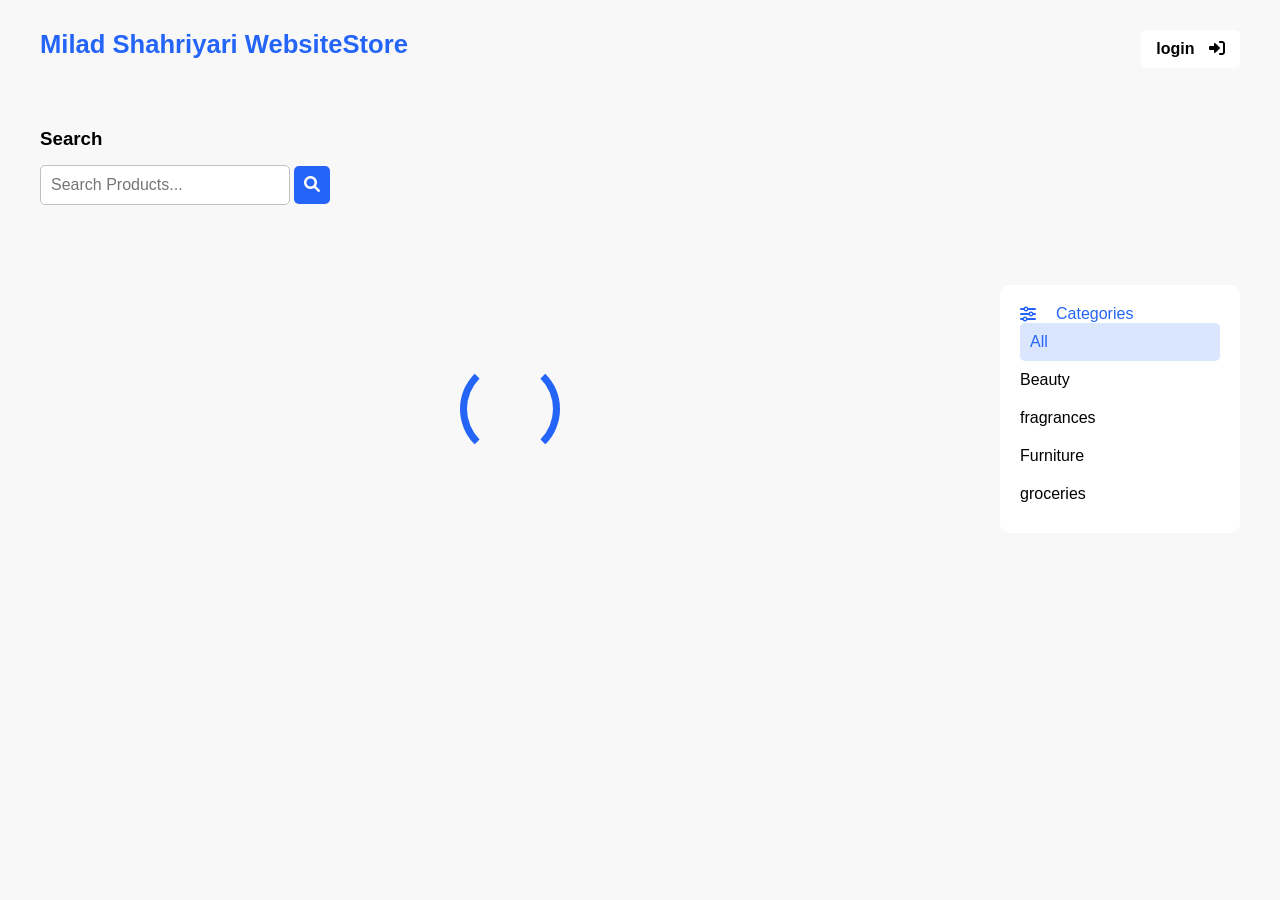
<file: index.html>
<!doctype html>
<html lang="en">
  <head>
    <meta charset="UTF-8" />
    <meta name="viewport" content="width=device-width, initial-scale=1.0" />
    <title>Botostart Store|2</title>
    <link
      rel="stylesheet"
      href="https://cdnjs.cloudflare.com/ajax/libs/font-awesome/6.0.0/css/all.min.css"
    />
    <link rel="stylesheet" href="./css/global.css" />
    <link rel="stylesheet" href="./css/index.css" />
  </head>
  <body>
    <header>
      <h3>Milad Shahriyari WebsiteStore</h3>
      <div>
        <a href="auth.html" id="login"
          >login
          <i class="fa-solid fa-right-to-bracket"></i>
        </a>

        <a href="dashboard.html" id="dashboard"
          >Dashboard
          <i class="fa-solid fa-house"></i>
        </a>
      </div>
    </header>

    <div id="search">
      <h3>Search</h3>
      <input type="text" placeholder="Search Products..." />
      <button>
        <i class="fa-solid fa-magnifying-glass"></i>
      </button>
    </div>

    <div class="container">
      <div id="products"><span id="loader"></span></div>
      <div id="filter">
        <div>
          <i class="fa-solid fa-sliders"></i>
          <p>Categories</p>
        </div>

        <ul>
          <li class="selected">All</li>
          <li>Beauty</li>
          <li>fragrances</li>
          <li>Furniture</li>
          <li>groceries</li>
        
        </ul>
      </div>
    </div>
    <script type="module" src="./index.js"></script>
  </body>
</html>
</file>
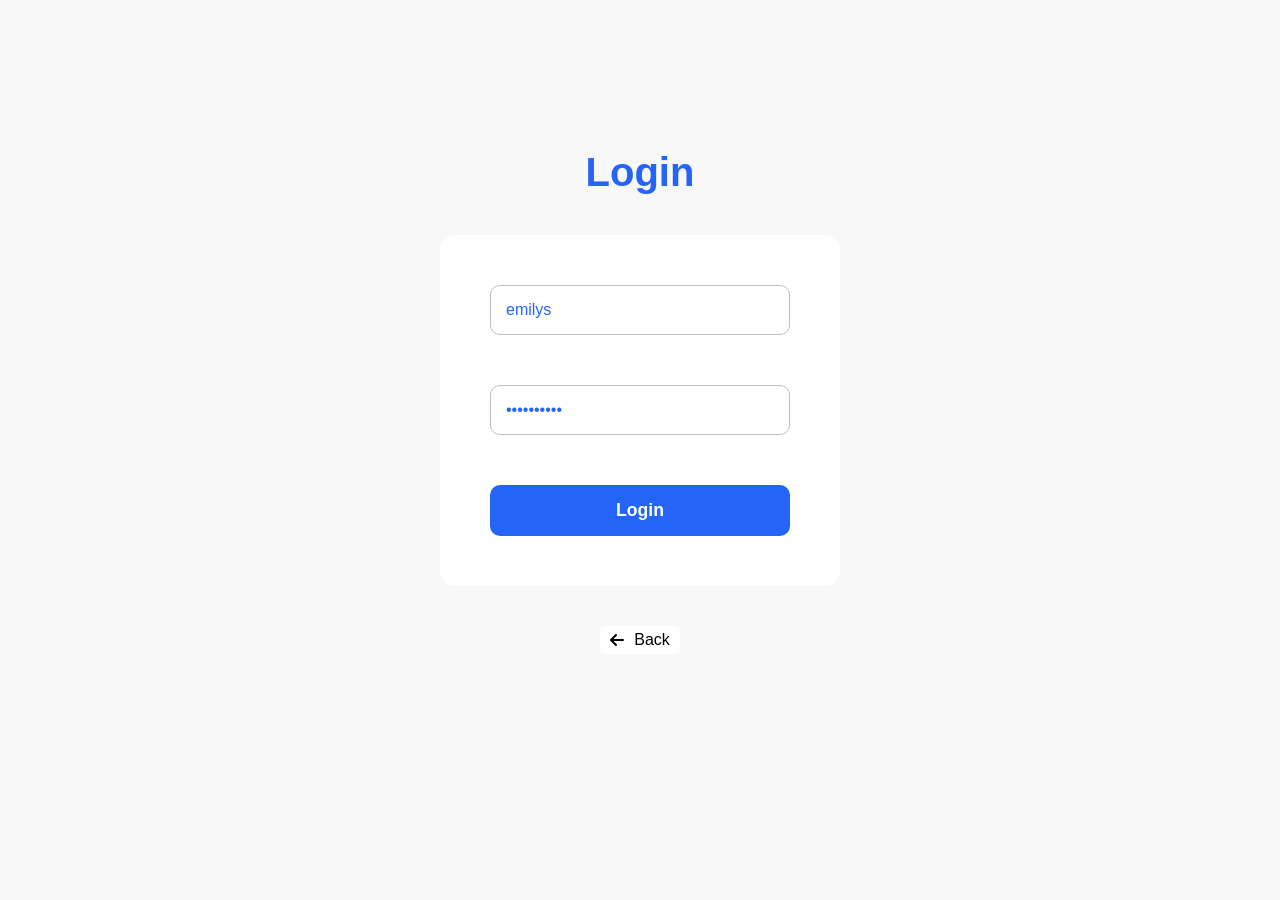
<file: auth.html>
<!doctype html>
<html lang="en">
  <head>
    <meta charset="UTF-8" />
    <meta name="viewport" content="width=device-width, initial-scale=1.0" />
    <title>Login</title>
    <link
      rel="stylesheet"
      href="https://cdnjs.cloudflare.com/ajax/libs/font-awesome/6.0.0/css/all.min.css"
    />
    <link rel="stylesheet" href="./css/global.css" />
    <link rel="stylesheet" href="./css/auth.css" />
  </head>
  <body>
    <div id="container">
      <h2>Login</h2>
      <form>
        <input type="text" placeholder="Username"   value="emilys" />
        <input type="password" placeholder="Password" value="emilyspass" />
        <button type="submit">Login</button>
      </form>
      <a href="./index.html">
        <i class="fa-solid fa-arrow-left"></i>
        <p>Back</p>
      </a>
    </div>
    <script type="module" src="./auth.js"></script>
  </body>
</html>
</file>
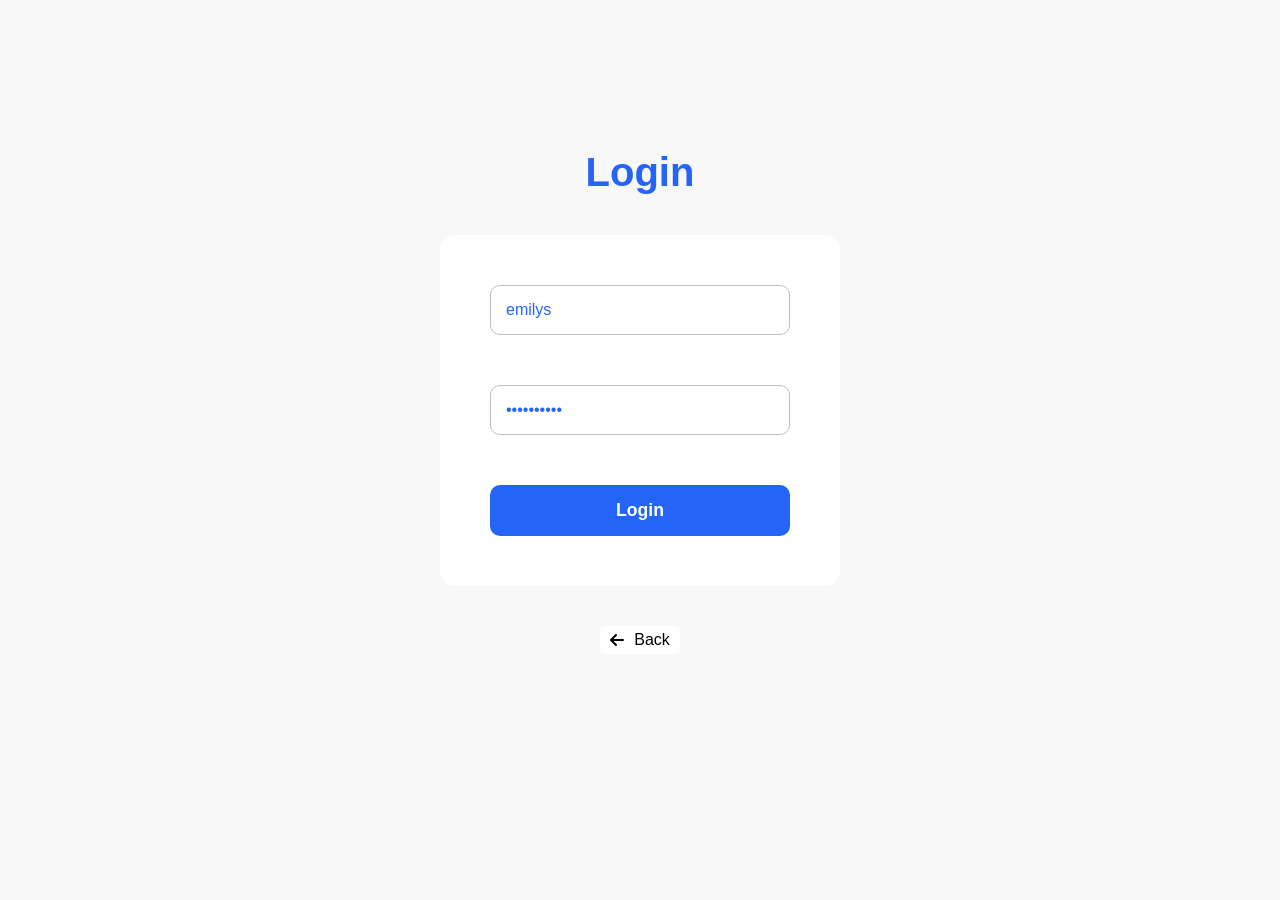
<file: dashboard.html>
<!doctype html>
<html lang="en">
  <head>
    <meta charset="UTF-8" />
    <meta name="viewport" content="width=device-width, initial-scale=1.0" />
    <title>Dashboard</title>
    <link
      rel="stylesheet"
      href="https://cdnjs.cloudflare.com/ajax/libs/font-awesome/6.0.0/css/all.min.css"
    />
    <link rel="stylesheet" href="./css/global.css" />
    <link rel="stylesheet" href="./css/dashboard.css" />
  </head>
  <body>
    <header>
      <h3>Milad Shahriyari</h3>
      <div>
        <a href="index.html"> Home </a>
        <i class="fa-solid fa-house"></i>

        <button>
          Logout
          <i class="fa-solid fa-right-from-bracket"></i>
        </button>
      </div>
    </header>

    <main>
      <h1>User List:</h1>
      <div id="container"><span id="loader"></span></div>
    </main>

    <h1>Dashboraed</h1>
    <script type="module" src="./dashboard.js"></script>
  </body>
</html>
</file>
<file: css/global.css>
:root {
  --color-primary: #2465f7;
  --color-secondary: #1e66f72a;
  --color-background: #f8f8f8;
  --color-warning: #e9c601;
  --color-error: #f75e4b;
}

* {
  padding: 0;
  margin: 0;
  box-sizing: border-box;
  font-family: Arial, Helvetica, sans-serif;
}

body {
  max-width: 1200px;
  margin: auto;
  background-color: var(--color-background);
}

#loader {
  width: 100px;
  height: 100px;
  margin: auto;
  border: 7px solid var(--color-primary);
  border-bottom-color: transparent;
  border-top-color: transparent;
  border-radius: 50%;
  display: inline-block;
  animation: rotation 0.8s linear infinite;
}

@keyframes rotation {
  0% {
    transform: rotate(0deg);
  }
  100% {
    transform: rotate(360deg);
  }
}
</file>
<file: css/index.css>
header {
  display: flex;
  justify-content: space-between;
  padding: 30px 0;
  margin-bottom: 30px;
}

header h3 {
  color: var(--color-primary);
  font-size: 1.6rem;
}

header a {
  color: #000;
  text-decoration: none;
  background-color: #fff;
  padding: 10px 15px;
  border-radius: 5px;
  font-weight: 600;
  transform: all 0.1s ease-in;
}

header i {
  margin-left: 10px;
}

header a:hover {
  color: #fff;
  background-color: #000;
}

#search h3 {
  margin-bottom: 15px;
}

#search input {
  width: 250px;
  padding: 10px;
  border: silver 1px solid;
  border-radius: 5px;
  color: var(--color-primary);
  font-size: 1rem;
}

#search button {
  padding: 10px;
  border-radius: 5px;
  border: none;
  background-color: var(--color-primary);
  color: #fff;
  cursor: pointer;
  font-size: 1rem;
  transform: all 0.1s ease-in;
}

#search button:hover {
  background-color: var(--color-secondary);
  color: var(--color-primary);
}

.container {
  display: flex;
  margin: 80px 0 40px;
}

#filter {
  padding: 20px;
  background-color: #fff;
  margin-left: 20px;
  height: fit-content;
  border-radius: 10px;
}

#filter div {
  width: 200px;
  display: flex;
  align-items: center;
  height: fit-content;
  color: var(--color-primary);
}

#filter p {
  margin-left: 20px;
}

#filter li {
  list-style: none;
  padding: 10px 0;
  cursor: pointer;
}

#filter li:hover {
  color: var(--color-primary);
}

#filter .selected {
  background-color: var(--color-secondary);
  color: var(--color-primary);
  padding: 10px;
  border-radius: 5px;
}

#products {
  width: 100%;
}

#products {
  display: flex;
  flex-wrap: wrap;
  justify-content: space-between;
  width: 100%;
}

#products > div {
  background-color: #fff;
  width: 250px;
  margin-bottom: 20px;
  padding: 15px;
  border-radius: 10px;
  position: relative;
}

img {
  width: 220px;
  height: 220px;
  margin: 50px 0 40px;
  transition: all 0.4s ease-in;
}

h4 {
  color: var(--color-primary);
}

#price {
  display: flex;
  justify-content: space-between;
  align-items: center;
  margin: 30px 0 10px;
}

#price p {
  color: gray;
  font-weight: 600;
}

#price button {
  color: var(--color-primary);
  background-color: var(--color-secondary);
  border: none;
  padding: 5px 10px;
  border-radius: 5px;
  cursor: pointer;
  transition: all 0.1s ease-in;
}

#price button:hover {
  color: #fff;
  background-color: var(--color-primary);
}

#rate {
  position: absolute;
  top: 15px;
  background-color: var(--color-background);
  color: var(--color-warning);
  padding: 5px;
  border-radius: 5px;
  font-size: 0.9rem;
}

#count {
  position: absolute;
  top: 16px;
  right: 15px;
  background-color: var(--color-background);
  color: var(--color-error);
  padding: 5px;
  border-radius: 5px;
  font-size: 0.9rem;
}
</file>
<file: css/auth.css>
#container {
  display: flex;
  flex-direction: column;
  align-items: center;
  padding-top: 150px;
}

h2 {
  font-size: 2.5rem;
  margin-bottom: 40px;
  color: var(--color-primary);
}

form {
  display: flex;
  flex-direction: column;
  background-color: #fff;
  padding: 50px;
  border-radius: 15px;
}

input {
  border: 1px solid silver;
  padding: 15px;
  margin-bottom: 50px;
  font-size: 1rem;
  color: var(--color-primary);
  border-radius: 10px;
  width: 300px;
}

input:focus {
  outline: none;
  border-color: var(--color-primary);
}

button {
  border: none;
  background-color: var(--color-primary);
  padding: 15px;
  border-radius: 10px;
  color: #fff;
  font-size: 1.1rem;
  font-weight: 600;
  cursor: pointer;
  transform: all 0.1s ease-in;
}

button:hover {
  background-color: var(--color-secondary);
  color: var(--color-primary);
}

a {
  display: flex;
  align-items: center;
  text-decoration: none;
  color: #000;
  margin-top: 40px;
  background-color: #fff;
  padding: 5px 10px;
  border-radius: 5px;
  transition: all 0.2s ease-in;
}


a p {
    margin-left: 10px;
}

a:hover {
 transform: scale(1.3);   
}
</file>
<file: css/dashboard.css>
header {
  display: flex;
  justify-content: space-between;
  padding: 30px 0;
  margin-bottom: 30px;
}

header h3 {
  color: var(--color-primary);
  font-size: 1.6rem;
}

header a,
header button {
  color: #000;
  text-decoration: none;
  background-color: #fff;
  padding: 10px 15px;
  border: none;
  border-radius: 5px;
  font-weight: 600;
  font-size: 1rem;
  transition: all 0.1s ease-in;
  margin-left: 20px;
  cursor: pointer;
}

header button {
  color: var(--color-error);
}

#card {
  display: flex;
  justify-content: space-between;
  align-items: center;
  padding: 30px 20px;
  background-color: #fff;
  margin-bottom: 50px;
  border-radius: 10px;
}

h1 {
  margin: 50px 0 40px;
}

#card h3 {
  background-color: var(--color-primary);
  color: #fff;
  width: 40px;
  height: 40px;
  line-height: 40px;
  text-align: center;
  font-size: 1.4rem;
  font-weight: 600;
  border-radius: 8px;
}

#card div {
  background-color: var(--color-background);
  border-radius: 10px;
  padding: 15px;
}

#card p {
  color: var(--color-primary);
  font-weight: 600;
  font-size: 1.1rem;
  margin-bottom: 20px;
}


#card i {
  margin-right: 5px;
}
</file>
